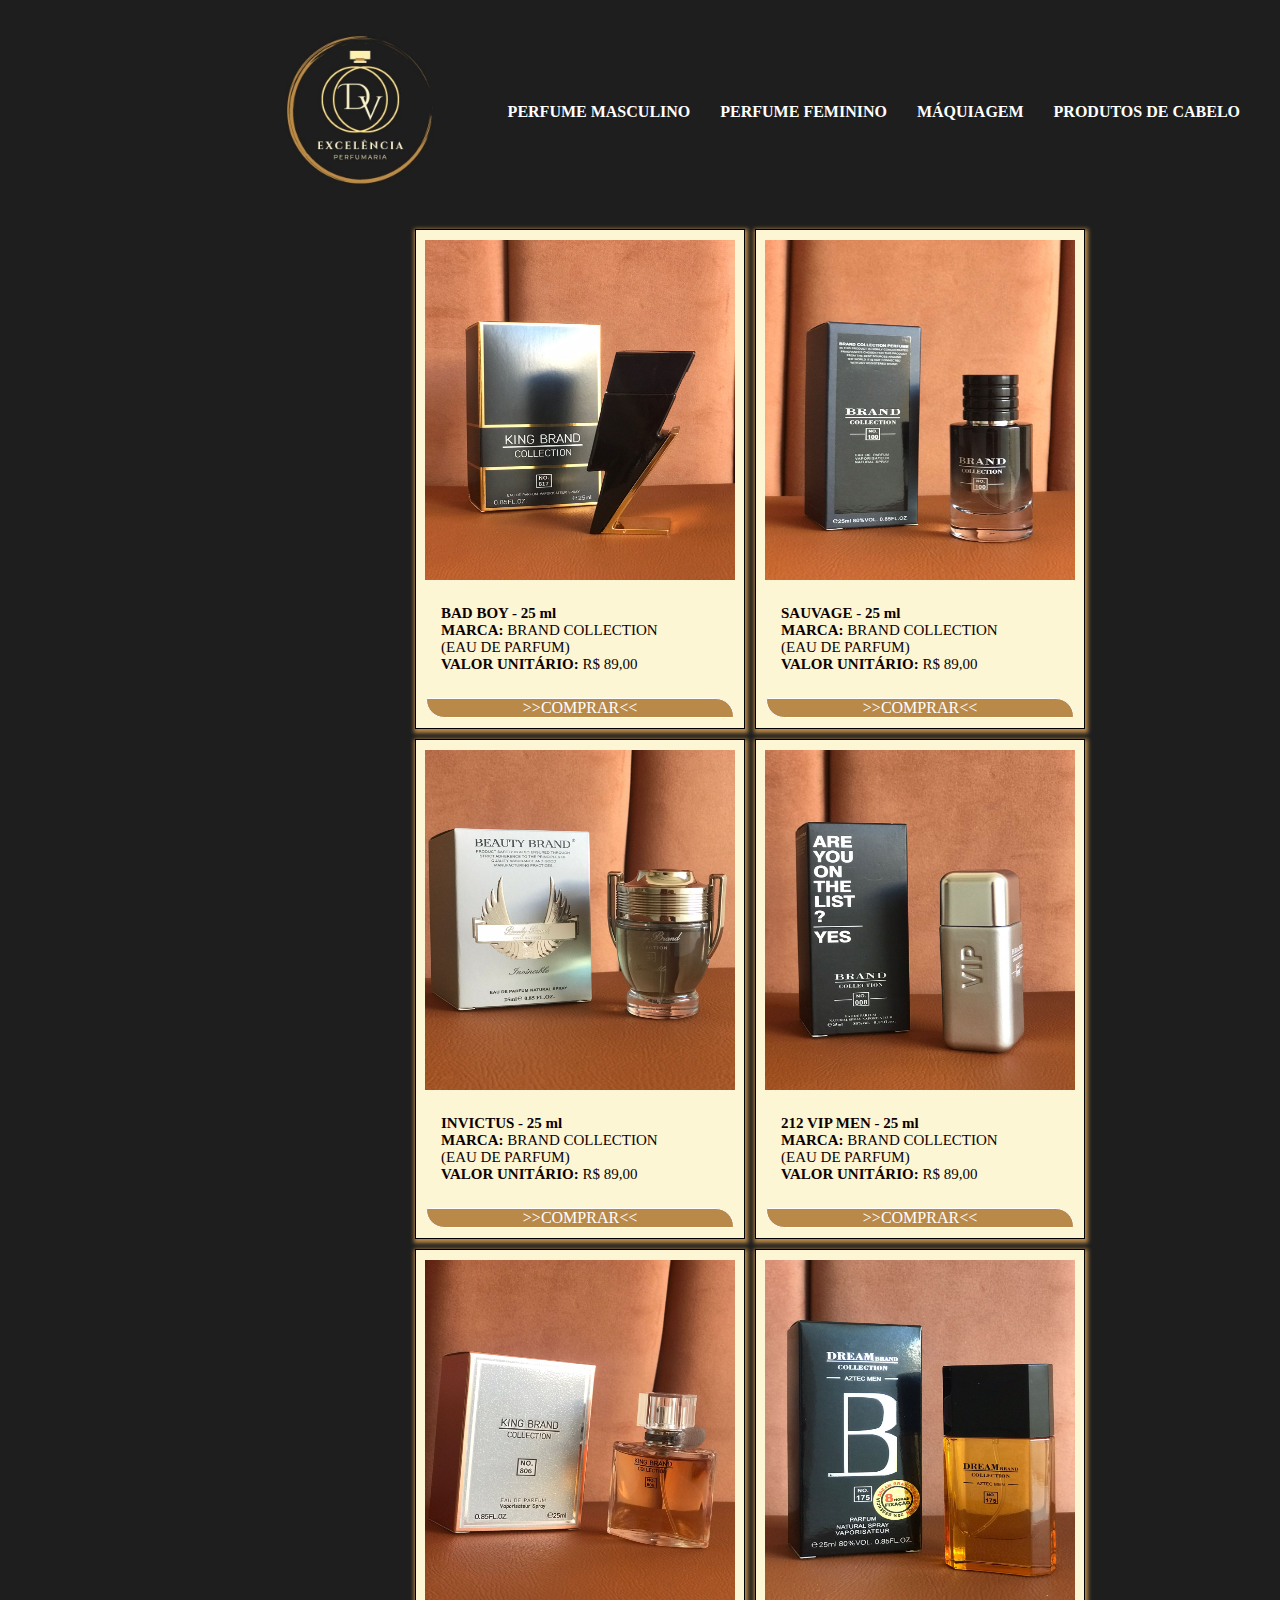
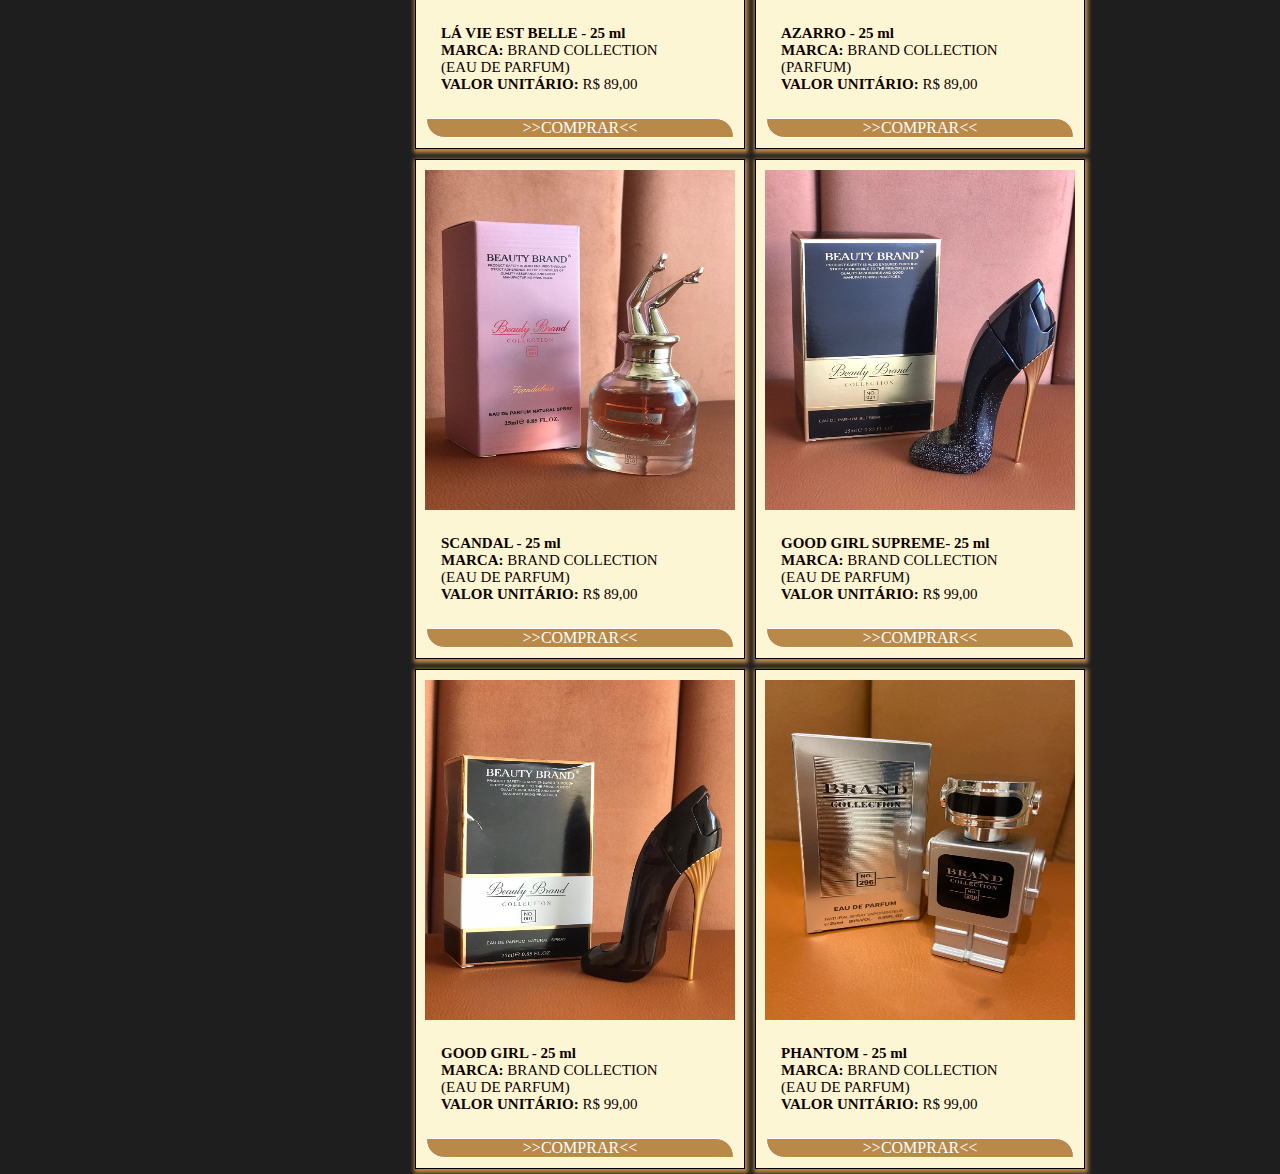
<file: index.html>
<!DOCTYPE html>
<html lang="pt-BR">

<head>
    <meta charset="UTF-8">
    <meta http-equiv="X-UA-Compatible" content="IE=edge">
    <meta name="viewport" content="width=device-width, initial-scale=1.0">
    <title>DV Perfumaria</title>
    <link rel="stylesheet" href="style.css">
</head>

<body>
    <main>

        <section class="b3">
            <header class="headerMenu">
                <div class="divMenu">
                    <img src="./fotosmenu/logo.jpeg" alt="Logo da Empresa" class="logo">
                </div>
                <nav class="navMenu">
                    <ul class="ulMenu">
                        <li class="liMenu"><a class="aMneu" href="./perfume-masc/perfume.mas.html">PERFUME MASCULINO</a>
                        </li>
                        <li class="liMenu"><a class="aMneu" href="./perfum-fem/perfume-fem.html">PERFUME FEMININO</a>
                        </li>
                        <li class="liMenu"><a class="aMneu" href="./maquiagem/maquiagem.html">MÁQUIAGEM</a></li>
                        <li class="liMenu"><a class="aMneu" href="./produtos-cabelo/produtos-cabelo.html">PRODUTOS DE
                                CABELO</a></li>
                    </ul>
                </nav>
            </header>
        </section>

        <section class="a2">

            <ul class="ulDivProdutos">
                <div id="produto1" class="a1">
                    <img src="./fotosmenu/produto1.jpeg" class="img1" alt="" srcset="">
                    <p class="b1"><strong>BAD BOY - 25 ml</strong>
                        <br><strong>MARCA:</strong> BRAND COLLECTION
                        <br> (EAU DE PARFUM)
                        <br><strong>VALOR UNITÁRIO:</strong> R$ 89,00
                    </p>
                    <li class="li1"><a href="https://wa.me/5587988440740" class="btn-whatsapp"
                            data-product="BAD BOY. Valor unitário: R$ 89,00" target="_blank"> >>COMPRAR<< </a>
                    </li>
                </div>

                <div id="produto2" class="a1">
                    <img src="./fotosmenu/produto2.jpeg" class="img1" alt="" srcset="">
                    <p class="b1"><strong>SAUVAGE - 25 ml</strong>
                        <br><strong>MARCA:</strong> BRAND COLLECTION
                        <br> (EAU DE PARFUM)
                        <br><strong>VALOR UNITÁRIO:</strong> R$ 89,00
                    </p>
                    <li class="li1"><a href="https://wa.me/5587988440740" class="btn-whatsapp"
                            data-product="SAUVAGE. Valor unitário: R$ 89,00" target="_blank"> >>COMPRAR<< </a>
                    </li>
                </div>

                <div id="produto3" class="a1">

                    <img src="./fotosmenu/produto3.jpeg" class="img1" alt="" srcset="">
                    <p class="b1"><strong>INVICTUS - 25 ml</strong>
                        <br><strong>MARCA:</strong> BRAND COLLECTION
                        <br> (EAU DE PARFUM)
                        <br><strong>VALOR UNITÁRIO:</strong> R$ 89,00

                    </p>
                    <li class="li1"><a href="https://wa.me/5587988440740" class="btn-whatsapp"
                            data-product="INVICTUS. Valor unitário: R$ 89,00" target="_blank"> >>COMPRAR<< </a>
                    </li>
                </div>

                <div id="produto4" class="a1">

                    <img src="./fotosmenu/produto4.jpeg" class="img1" alt="" srcset="">
                    <p class="b1"><strong>212 VIP MEN - 25 ml</strong>
                        <br><strong>MARCA:</strong> BRAND COLLECTION
                        <br> (EAU DE PARFUM)
                        <br><strong>VALOR UNITÁRIO:</strong> R$ 89,00
                    </p>
                    <li class="li1"><a href="https://wa.me/5587988440740" class="btn-whatsapp"
                            data-product="212 VIP MEN. Valor unitário: R$ 89,00" target="_blank"> >>COMPRAR<< </a>
                    </li>
                </div>

                <div id="produto5" class="a1">

                    <img src="./fotosmenu/produto7.jpeg" class="img1" alt="" srcset="">
                    <p class="b1"><strong>LÁ VIE EST BELLE - 25 ml</strong>
                        <br><strong>MARCA:</strong> BRAND COLLECTION
                        <br> (EAU DE PARFUM)
                        <br><strong>VALOR UNITÁRIO:</strong> R$ 89,00
                    </p>
                    <li class="li1"><a href="https://wa.me/5587988440740" class="btn-whatsapp"
                            data-product="LÁ VIE EST BELLE. Valor unitário: R$ 89,00" target="_blank"> >>COMPRAR<< </a>
                    </li>
                </div>

                <div id="produto6" class="a1">

                    <img src="./fotosmenu/produto8.jpeg" class="img1" alt="" srcset="">
                    <p class="b1"><strong>AZARRO - 25 ml</strong>
                        <br><strong>MARCA:</strong> BRAND COLLECTION
                        <br> (PARFUM)
                        <br><strong>VALOR UNITÁRIO:</strong> R$ 89,00
                    </p>
                    <li class="li1"><a href="https://wa.me/5587988440740" class="btn-whatsapp"
                            data-product="AZARRO. Valor unitário: R$ 89,00" target="_blank"> >>COMPRAR<< </a>
                    </li>
                </div>

                <div id="produto7" class="a1">

                    <img src="./fotosmenu/produto6.jpeg" class="img1" alt="" srcset="">
                    <p class="b1"><strong>SCANDAL - 25 ml</strong>
                        <br><strong>MARCA:</strong> BRAND COLLECTION
                        <br> (EAU DE PARFUM)
                        <br><strong>VALOR UNITÁRIO:</strong> R$ 89,00
                    </p>
                    <li class="li1"><a href="https://wa.me/5587988440740" class="btn-whatsapp"
                            data-product="SCANDAL. Valor unitário: R$ 89,00" target="_blank"> >>COMPRAR<< </a>
                    </li>
                </div>

                <div id="produto8" class="a1">

                    <img src="./fotosmenu/produto5.jpeg" class="img1" alt="" srcset="">
                    <p class="b1"><strong>GOOD GIRL SUPREME- 25 ml</strong>
                        <br><strong>MARCA:</strong> BRAND COLLECTION
                        <br> (EAU DE PARFUM)
                        <br><strong>VALOR UNITÁRIO:</strong> R$ 99,00
                    </p>
                    <li class="li1"><a href="https://wa.me/5587988440740" class="btn-whatsapp"
                            data-product="GOOD GIRL SUPREME. Valor unitário: R$ 99,00" target="_blank"> >>COMPRAR<< </a>
                    </li>
                </div>

                <div id="produto9" class="a1">

                    <img src="./fotosmenu/produto9.jpeg" class="img1" alt="" srcset="">
                    <p class="b1"><strong>GOOD GIRL - 25 ml</strong>
                        <br><strong>MARCA:</strong> BRAND COLLECTION
                        <br> (EAU DE PARFUM)
                        <br><strong>VALOR UNITÁRIO:</strong> R$ 99,00
                    </p>
                    <li class="li1"><a href="https://wa.me/5587988440740" class="btn-whatsapp"
                            data-product="GOOD GIRL. Valor unitário: R$ 99,00" target="_blank"> >>COMPRAR<< </a>
                    </li>
                </div>

                <div id="produto10" class="a1">

                    <img src="./fotosmenu/produto10.jpeg" class="img1" alt="" srcset="">
                    <p class="b1"><strong>PHANTOM - 25 ml</strong>
                        <br><strong>MARCA:</strong> BRAND COLLECTION
                        <br> (EAU DE PARFUM)
                        <br><strong>VALOR UNITÁRIO:</strong> R$ 99,00
                    </p>
                    <li class="li1"><a href="https://wa.me/5587988440740" class="btn-whatsapp"
                            data-product="GOOD GIRL. Valor unitário: R$ 99,00" target="_blank"> >>COMPRAR<< </a>
                    </li>
                </div>

            </ul>
        </section>
    </main>
    <script src="script.js"></script>
</body>

</html>
</file>
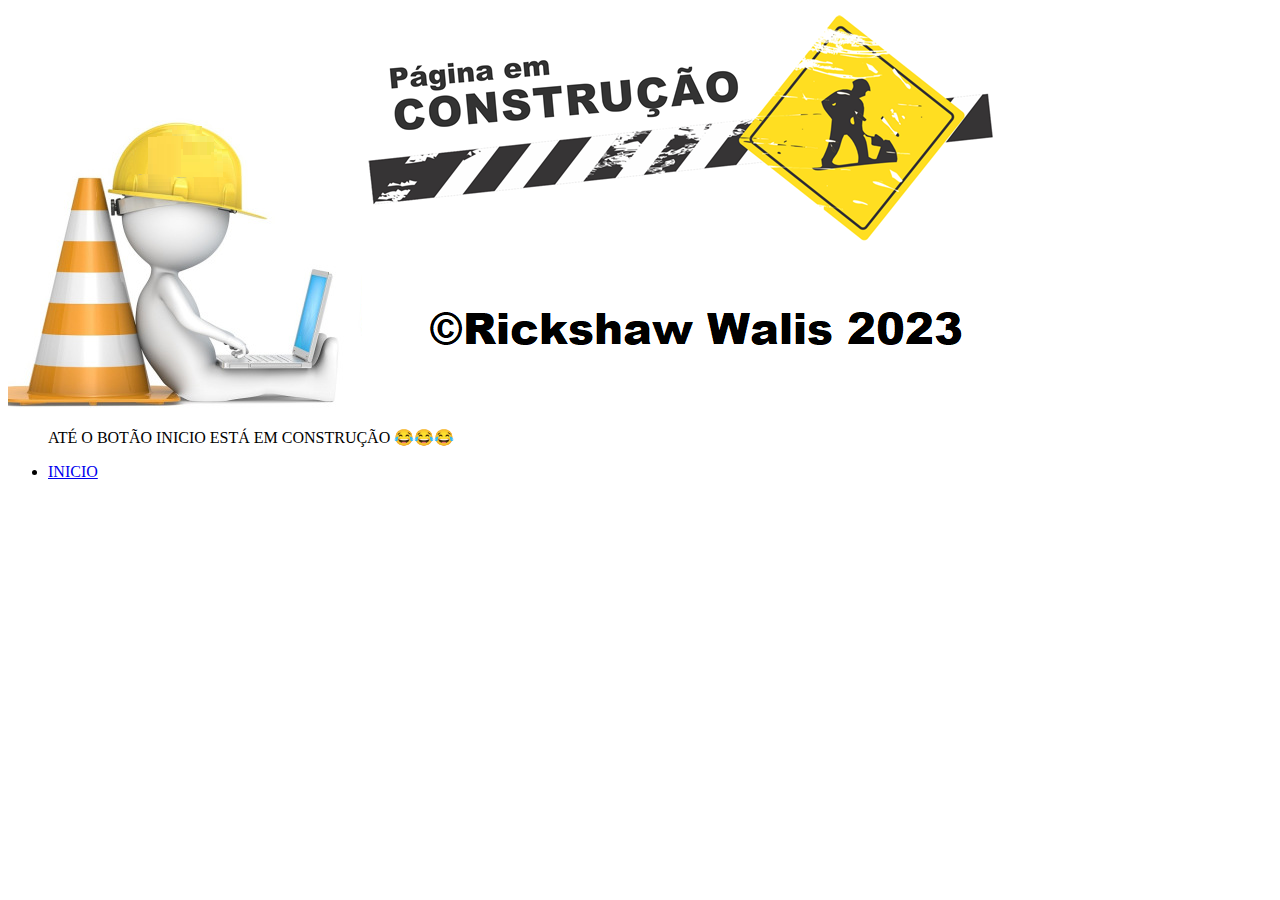
<file: maquiagem/maquiagem.html>
<!DOCTYPE html>
<html lang="en">
<head>
    <meta charset="UTF-8">
    <meta http-equiv="X-UA-Compatible" content="IE=edge">
    <meta name="viewport" content="width=device-width, initial-scale=1.0">
    <title>Document</title>
</head>
<body>
    <img src="../fotosmenu/emconstrucao.png" alt="" srcset="">

    <ul>
        <p>ATÉ O BOTÃO INICIO ESTÁ EM CONSTRUÇÃO  &#x1F602;&#128514;&#128514;</p>
        <li><a href="../index.html">INICIO</a></li>
    </ul>
</body>
</html>
</file>
<file: style.css>
* {
    box-sizing: border-box;
    margin: 0px;
    padding: 0px;
}

.headerMenu {
    /*menu*/
    display: flex;
    align-items: center;
    justify-content: space-between;
    padding: 10px;
    width: 1000px;
    background-color: #1E1E1E;
}

.logo {
    /*menu*/
    margin-right: auto;
    width: 200px;
    height: 200px;
}

.navMenu .ulMenu {
    /*menu*/
    display: flex;
    list-style: none;
    margin: 0;
    padding: 0;
}

.navMenu .liMenu {
    /*menu*/
    margin-left: 30px;
}

.navMenu .aMneu {
    /*menu*/
    color: #ffffff;
    text-decoration: none;
    font-weight: bold;
}

.aMneu:hover {
    /*menu*/
    text-decoration: overline #B98949;
    color: #B98949;
}

.img1 {
    /*configura todas as imagens*/
    box-sizing: border-box;
    width: 310px;
    height: 340px;
    margin: auto;
}

.b1 {
    /*estrutura das letras*/
    text-align: justify;
    width: 280px;
    font-family: 'Times New Roman', Times, serif;
    font-size: 15px;
    color: rgb(13, 0, 0);
    margin: 15px 25px;
}

.a1 {
    /*estrutura das caixas div*/
    margin: 5px;
    background-color: #FCF6D4;
    border: 1px solid;
    width: 330px;
    height: 500px;
    box-shadow: 1px 2px 4px 2px #B98949;
    display: flex;
    flex-direction: column;
}

.ulDivProdutos {
    /*estrutura da ul*/
    display: flex;
    flex-wrap: wrap;
    justify-content: center;
    width: 1000px;
}

body {
    /*toda à página*/
    background: #1E1E1E;
    margin: 0px 0px 0px 250px;
}

.li1 {
    /*todos os botões li "comprar"*/
    list-style: none;
    background-color: #B98949;
    display: flex;
    justify-content: center;
    border: 1px solid;
    color: #fff;
    cursor: pointer;
    border-radius: 10px 100px;
    margin: 10px;
}

.btn-whatsapp {
    /*retira elementos do <a>, sublinhado e cor azul*/
    text-decoration: none;
    color: inherit;
}



.btn-whatsapp:hover {
    /*muda a cor do botão ao passar o mouse*/
    color: rgb(229, 255, 0);
}
</file>
